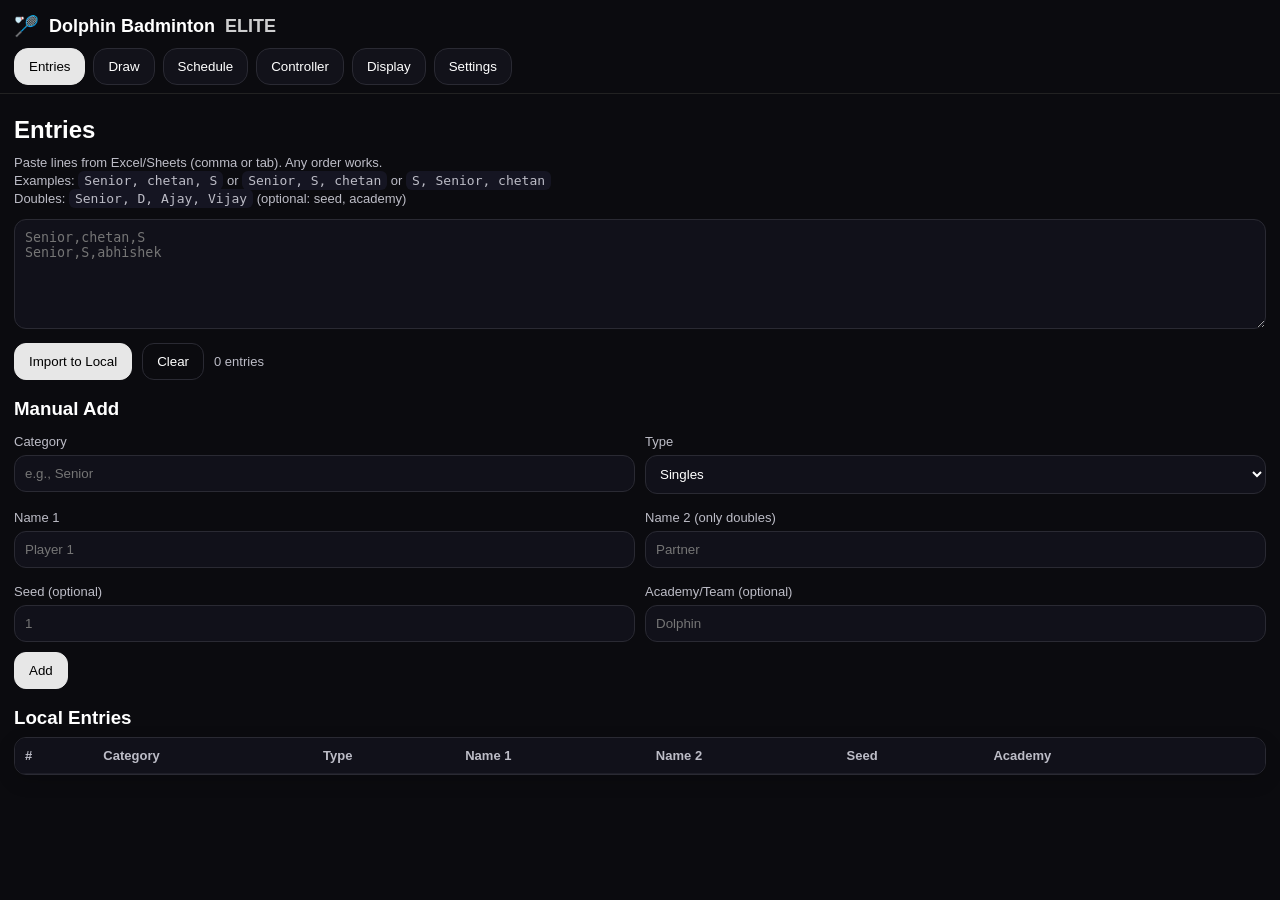
<file: index.html>
<!doctype html>
<html lang="en">
<head>
<meta charset="utf-8"/>
<meta name="viewport" content="width=device-width,initial-scale=1"/>
<title>Dolphin Badminton ELITE</title>
<link rel="stylesheet" href="styles.css"/>
<meta http-equiv="Cache-Control" content="no-cache, no-store, must-revalidate"/>
<meta http-equiv="Pragma" content="no-cache"/>
<meta http-equiv="Expires" content="0"/>

<script>
  // v10 Ultra-stable: remove any old service worker caches from previous versions
  if ('serviceWorker' in navigator) {
    navigator.serviceWorker.getRegistrations().then(function(regs){
      regs.forEach(function(r){ r.unregister(); });
    });
  }
</script>

</head>
<body>
<header class="top">
  <div class="brand">Dolphin Badminton <span>ELITE</span></div>
  <nav class="tabs">
    <button data-tab="entries" class="active">Entries</button>
    <button data-tab="draw">Draw</button>
    <button data-tab="schedule">Schedule</button>
    <button data-tab="controller">Controller</button>
    <button data-tab="display">Display</button>
    <button data-tab="settings">Settings</button>
  </nav>
</header>

<main>
<section id="entries" class="tab active">
  <h2>Entries</h2>
  <div class="hint">
    Paste lines from Excel/Sheets (comma or tab). Any order works.<br/>
    Examples: <code>Senior, chetan, S</code> or <code>Senior, S, chetan</code> or <code>S, Senior, chetan</code><br/>
    Doubles: <code>Senior, D, Ajay, Vijay</code> (optional: seed, academy)
  </div>

  <textarea id="pasteBox" placeholder="Senior,chetan,S&#10;Senior,S,abhishek"></textarea>
  <div class="row">
    <button id="btnImportLocal">Import to Local</button>
    <button id="btnClearEntries" class="ghost">Clear</button>
    <div class="stat" id="statEntries">0 entries</div>
  </div>

  <h3>Manual Add</h3>
  <div class="grid2">
    <div>
      <label>Category</label>
      <input id="manCategory" placeholder="e.g., Senior"/>
    </div>
    <div>
      <label>Type</label>
      <select id="manType">
        <option value="S">Singles</option>
        <option value="D">Doubles</option>
      </select>
    </div>
    <div>
      <label>Name 1</label>
      <input id="manName1" placeholder="Player 1"/>
    </div>
    <div>
      <label>Name 2 (only doubles)</label>
      <input id="manName2" placeholder="Partner"/>
    </div>
    <div>
      <label>Seed (optional)</label>
      <input id="manSeed" placeholder="1"/>
    </div>
    <div>
      <label>Academy/Team (optional)</label>
      <input id="manAcademy" placeholder="Dolphin"/>
    </div>
  </div>
  <div class="row">
    <button id="btnManualAdd">Add</button>
  </div>

  <h3>Local Entries</h3>
  <div class="tableWrap">
    <table id="tblEntries">
      <thead>
        <tr><th>#</th><th>Category</th><th>Type</th><th>Name 1</th><th>Name 2</th><th>Seed</th><th>Academy</th><th></th></tr>
      </thead>
      <tbody></tbody>
    </table>
  </div>
</section>

<section id="draw" class="tab">
  <h2>Draw</h2>
  <div class="grid3">
    <div>
      <label>Category</label>
      <select id="drawCategory"></select>
    </div>
    <div>
      <label>Format</label>
      <select id="drawFormat">
        <option value="KO">Knockout</option>
        <option value="RR">Round Robin</option>
      </select>
    </div>
    <div>
      <label>Protected teams (comma) - optional</label>
      <input id="protectedTeams" placeholder="Rewa,Sagar,Gwalior,Ujjain"/>
    </div>
  </div>
  <div class="row">
    <button id="btnGenerateDraw">Generate</button>
    <button id="btnPrintBracket" class="ghost">Print Bracket</button>
    <button id="btnSaveMatches" class="ghost">Save matches → Schedule</button>
    <div class="stat" id="statMatches">0 matches</div>
  </div>
  <div class="split">
    <div>
      <h3>Draw Output</h3>
      <div id="drawOutput" class="panel"></div>
      <div class="panel bracketWrap" id="bracketOutput" style="margin-top:10px"></div>
    </div>
    <div>
      <h3>Matches</h3>
      <div id="matchesOutput" class="panel"></div>
    </div>
  </div>
</section>

<section id="schedule" class="tab">
  <h2>Schedule</h2>
  <div class="hint">First generate matches in <b>Draw</b> and click <b>Save matches → Schedule</b>.</div>

  <div class="grid3">
    <div>
      <label>Match duration (minutes)</label>
      <input id="schDuration" type="number" value="45"/>
    </div>
    <div>
      <label>Gap (minutes)</label>
      <input id="schGap" type="number" value="5"/>
    </div>
    <div>
      <label>Courts (comma names)</label>
      <input id="schCourts" value="Court-1,Court-2,Court-3,Court-4"/>
    </div>
    <div>
      <label>Venue / Location (optional)</label>
      <input id="schVenue" placeholder="e.g., Dolphin Badminton Academy"/>
    </div>
    <div>
      <label>Session 1 (start-end)</label>
      <input id="schS1" value="10:00-13:00"/>
    </div>
    <div>
      <label>Session 2 (start-end)</label>
      <input id="schS2" value="15:00-21:00"/>
    </div>
    <div>
      <label>Start date (YYYY-MM-DD)</label>
      <input id="schDate" placeholder="2026-02-14"/>
    </div>
  </div>

  <div class="row">
    <button id="btnGenerateSchedule">Generate Schedule</button>
    <button id="btnClearSchedule" class="ghost">Clear schedule</button>
    <div class="stat" id="statSchedule">0 scheduled</div>
  </div>

  <div class="panel" id="scheduleOutput"></div>
</section>

<section id="controller" class="tab">
  <h2>Controller</h2>
  <div class="grid2">
    <div>
      <label>Match</label>
      <select id="ctlMatch"></select>
    </div>
    <div>
      <label>Scan/Share display</label>
      <div class="row">
        <button id="btnCtlQR" class="ghost">Show QR</button>
        <span class="muted" id="ctlLink"></span>
      </div>
    </div>
  </div>

  <div class="scoreboard">
    <div class="team">
      <div class="name" id="p1Name">Player 1</div>
      <div class="score" id="p1Score">0</div>
      <div class="row">
        <button data-side="1" data-delta="1">+1</button>
        <button data-side="1" data-delta="-1" class="ghost">-1</button>
      </div>
    </div>
    <div class="team">
      <div class="name" id="p2Name">Player 2</div>
      <div class="score" id="p2Score">0</div>
      <div class="row">
        <button data-side="2" data-delta="1">+1</button>
        <button data-side="2" data-delta="-1" class="ghost">-1</button>
      </div>
    </div>
  </div>

  <div class="row">
    <button id="btnSwap" class="ghost">Swap</button>
    <button id="btnResetScore" class="ghost">Reset</button>
  </div>

  <div class="panel">
    <div id="qrBox"></div>
  </div>
</section>

<section id="display" class="tab">
  <h2>Big Display</h2>
  <div class="hint">Open on TV/Laptop: <code>display.html?m=ID</code> (use Controller → QR).</div>
  <div class="row">
    <a class="btn" id="btnOpenDisplay" target="_blank" rel="noopener">Open Display</a>
    <button id="btnDispQR" class="ghost">Show QR</button>
  </div>
  <div class="panel"><div id="dispQR"></div></div>
</section>

<section id="settings" class="tab">
  <h2>Settings</h2>
  <div class="hint">Offline-first. Data stored in your browser (LocalStorage). For Sheets import use “Publish to web → CSV”.</div>
  <div class="row">
    <button id="btnExportJSON">Export Backup</button>
    <input id="fileImportJSON" type="file" accept="application/json"/>
    <button id="btnImportJSON" class="ghost">Import Backup</button>
  </div>
</section>
</main>

<script src="qrcode.min.js"></script>
<script src="app.js"></script>
</body>
</html>
</file>
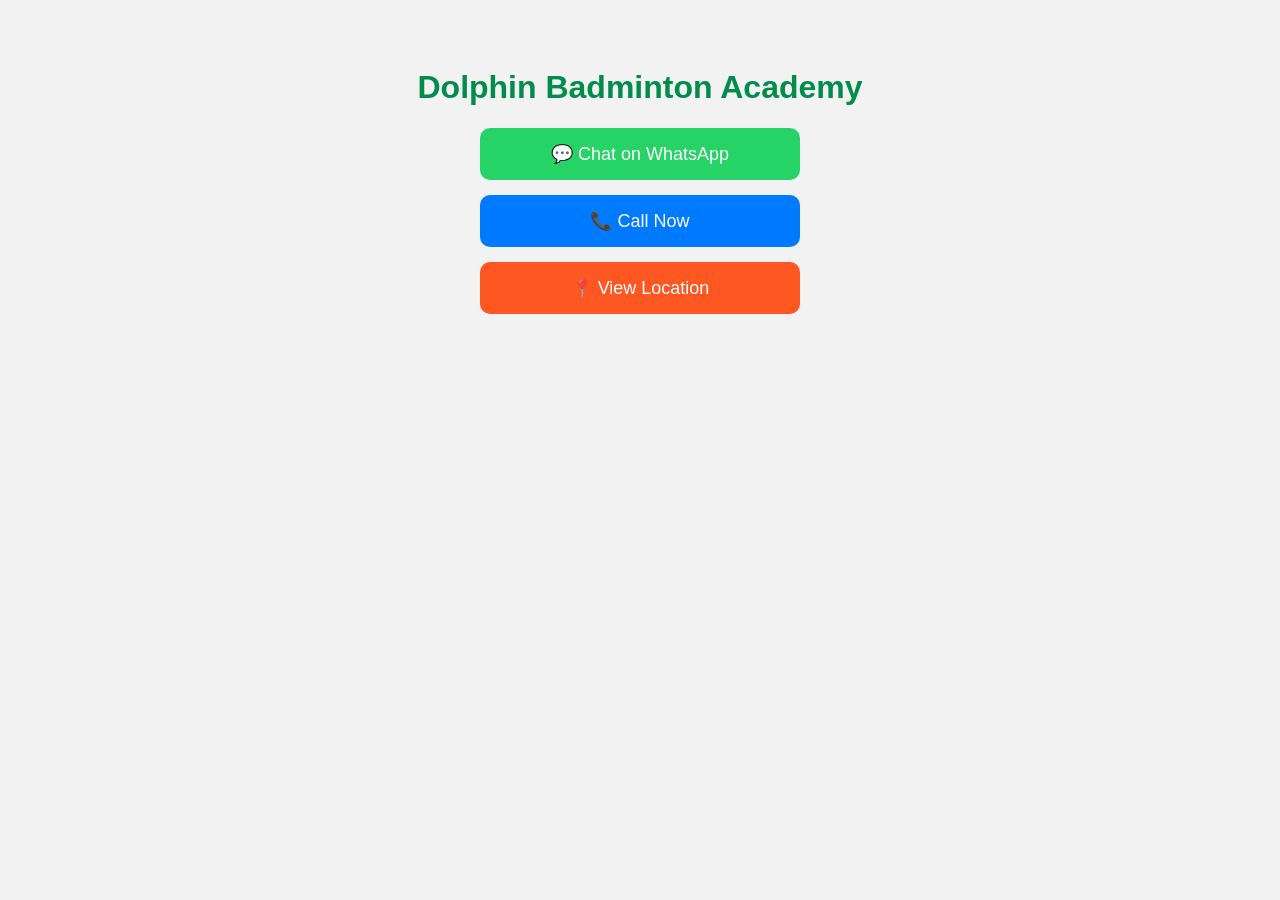
<file: contact.html>
<!DOCTYPE html>
<html>
<head>
<meta name="viewport" content="width=device-width, initial-scale=1">
<title>Dolphin Badminton Academy</title>
<style>
body{
font-family:Arial;
text-align:center;
background:#f2f2f2;
padding:40px;
}
h1{color:#008c4a;}
button{
display:block;
width:80%;
max-width:320px;
margin:15px auto;
padding:15px;
font-size:18px;
border-radius:10px;
border:none;
color:white;
}
.whatsapp{background:#25D366;}
.call{background:#007bff;}
.location{background:#ff5722;}
</style>
</head>

<body>

<h1>Dolphin Badminton Academy</h1>

<button class="whatsapp" onclick="location.href='https://wa.me/919685444944'">
💬 Chat on WhatsApp
</button>

<button class="call" onclick="location.href='tel:+919685444944'">
📞 Call Now
</button>

<button class="location" onclick="location.href='https://maps.app.goo.gl/m4gVLPQ3R6vcqYfv8'">
📍 View Location
</button>

</body>
</html>
</file>
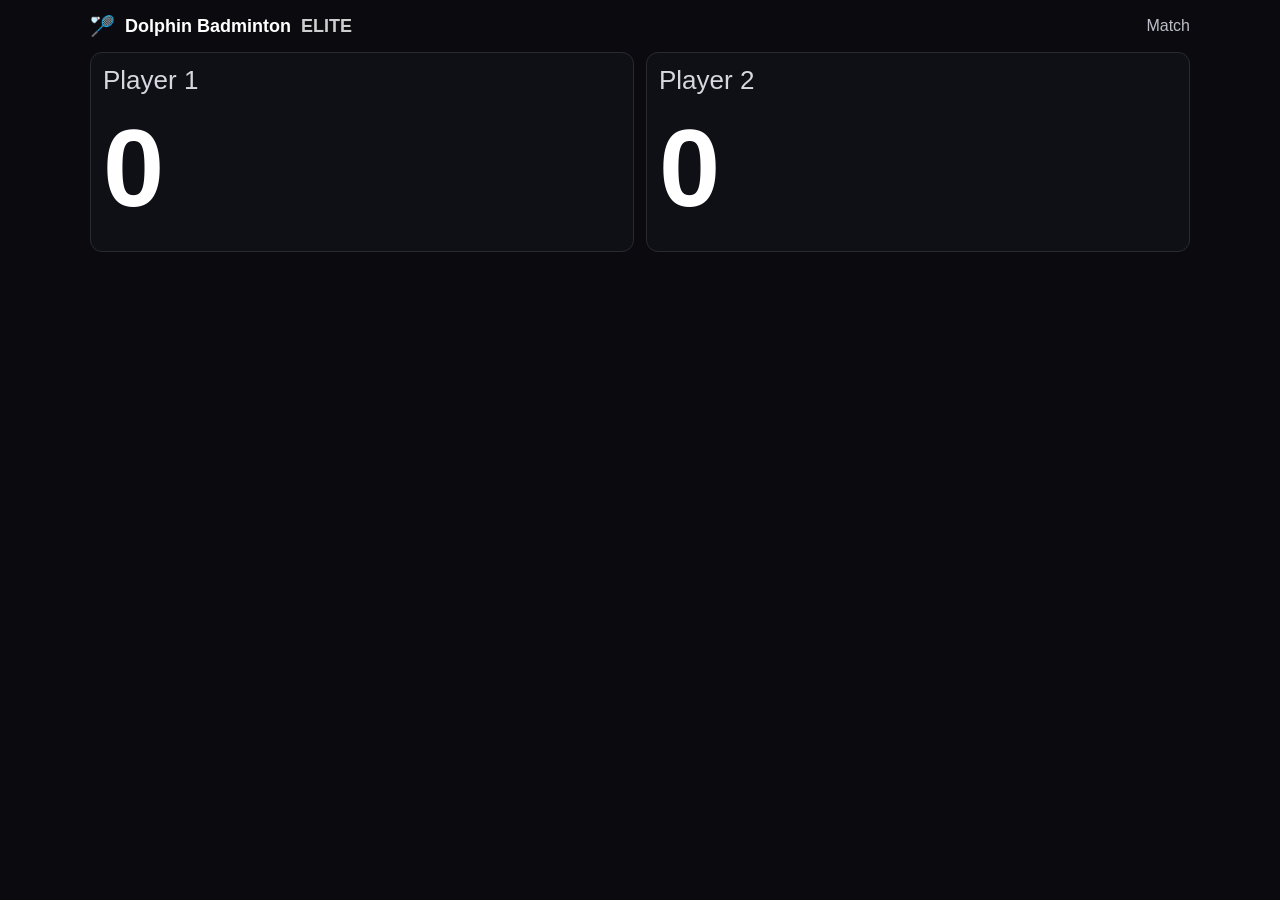
<file: display.html>
<!doctype html>
<html lang="en">
<head>
<meta charset="utf-8"/>
<meta name="viewport" content="width=device-width,initial-scale=1"/>
<title>Dolphin ELITE Display</title>
<link rel="stylesheet" href="styles.css"/>
<style>
body{padding:14px}
.big{max-width:1100px;margin:0 auto}
.hdr{display:flex;justify-content:space-between;align-items:center;margin-bottom:14px}
.tag{color:#bdbdc7}
.big .scoreboard .score{font-size:110px}
.big .name{font-size:26px}
</style>
</head>
<body>
<div class="big">
  <div class="hdr">
    <div class="brand">Dolphin Badminton <span>ELITE</span></div>
    <div class="tag" id="matchTag">Match</div>
  </div>
  <div class="scoreboard">
    <div class="team">
      <div class="name" id="dP1">Player 1</div>
      <div class="score" id="dS1">0</div>
    </div>
    <div class="team">
      <div class="name" id="dP2">Player 2</div>
      <div class="score" id="dS2">0</div>
    </div>
  </div>
</div>

<script>
(function(){
  function getParam(name){
    var m=location.search.match(new RegExp("[?&]"+name+"=([^&]+)"));
    return m?decodeURIComponent(m[1]):"";
  }
  var mid=getParam("m")||"";
  document.getElementById("matchTag").textContent = mid?("Match: "+mid):"Match";

  function load(){
    try{
      var all=JSON.parse(localStorage.getItem("dolphin_state")||"{}");
      var match=(all.scores && all.scores[mid]) ? all.scores[mid] : null;
      if(match){
        document.getElementById("dP1").textContent = match.p1||"Player 1";
        document.getElementById("dP2").textContent = match.p2||"Player 2";
        document.getElementById("dS1").textContent = match.s1||0;
        document.getElementById("dS2").textContent = match.s2||0;
      }
    }catch(e){}
  }
  window.addEventListener("storage", load);
  setInterval(load, 700);
  load();
})();
</script>
</body>
</html>
</file>
<file: styles.css>
*{box-sizing:border-box}
body{margin:0;background:#0b0b0f;color:#fff;font-family:-apple-system,BlinkMacSystemFont,Segoe UI,Roboto,Arial}
.top{padding:14px 14px 8px;border-bottom:1px solid #222;position:sticky;top:0;background:#0b0b0f;z-index:10}
.brand{font-weight:800;font-size:18px}
.brand span{opacity:.8}
.tabs{display:flex;flex-wrap:wrap;gap:8px;margin-top:10px}
.tabs button{border:1px solid #2a2a33;background:#12121a;color:#fff;border-radius:14px;padding:10px 14px;cursor:pointer}
.tabs button.active{background:#e7e7e7;color:#000;border-color:#e7e7e7}
main{padding:14px}
.tab{display:none}
.tab.active{display:block}
h2{margin:8px 0 10px}
h3{margin:18px 0 8px}
.hint{color:#bdbdc7;font-size:13px;line-height:1.4;margin:8px 0 10px}
code{background:#151522;padding:2px 6px;border-radius:6px}
textarea,input,select{width:100%;background:#11111a;color:#fff;border:1px solid #2a2a33;border-radius:12px;padding:10px}
textarea{min-height:110px}
.row{display:flex;gap:10px;align-items:center;margin:10px 0;flex-wrap:wrap}
button,.btn{border:1px solid #e7e7e7;background:#e7e7e7;color:#000;border-radius:12px;padding:10px 14px;cursor:pointer;text-decoration:none;display:inline-block}
button.ghost{background:transparent;color:#fff;border:1px solid #2a2a33}
.stat{color:#bdbdc7;font-size:13px}
.grid2{display:grid;grid-template-columns:repeat(2,minmax(0,1fr));gap:10px}
.grid3{display:grid;grid-template-columns:repeat(3,minmax(0,1fr));gap:10px}
@media(max-width:820px){.grid2,.grid3{grid-template-columns:1fr}}
label{display:block;margin:6px 0 6px;color:#bdbdc7;font-size:13px}
.tableWrap{overflow:auto;border:1px solid #2a2a33;border-radius:12px}
table{width:100%;border-collapse:collapse;font-size:13px}
th,td{padding:10px;border-bottom:1px solid #1e1e28;white-space:nowrap}
th{color:#bdbdc7;text-align:left;background:#11111a}
.panel{border:1px solid #2a2a33;border-radius:12px;padding:12px;background:#0f0f16;min-height:60px}
.split{display:grid;grid-template-columns:1fr 1fr;gap:10px}
@media(max-width:980px){.split{grid-template-columns:1fr}}
.scoreboard{display:grid;grid-template-columns:1fr 1fr;gap:12px;margin-top:10px}
.team{border:1px solid #2a2a33;border-radius:12px;padding:12px;background:#0f0f16}
.name{color:#d7d7df;font-size:16px;margin-bottom:6px}
.score{font-size:54px;font-weight:900;margin:8px 0}
.muted{color:#bdbdc7;font-size:13px}

/* v6 UI polish + bracket + print */
:root{--border:#262633;--muted:#bdbdc7;--accent:#7cf}
.tabs button{transition:transform .08s ease, background .2s ease, border-color .2s ease}
.tabs button:active{transform:scale(.98)}
button,.btn{transition:transform .08s ease}
button:active,.btn:active{transform:scale(.98)}
.panel{box-shadow:0 6px 18px rgba(0,0,0,.25)}
.tableWrap{box-shadow:0 6px 18px rgba(0,0,0,.18)}
.brand{display:flex;align-items:center;gap:10px}
.brand:before{content:"🏸";font-size:20px}
/* Bracket */
.bracketWrap{overflow:auto;padding:10px}
.bracket{display:flex;gap:26px;align-items:flex-start}
.round{min-width:240px}
.roundTitle{color:var(--muted);font-size:13px;margin:6px 0 10px}
.matchCard{border:1px solid var(--border);background:linear-gradient(180deg,#0f0f16,#0c0c12);border-radius:12px;margin:10px 0;padding:10px}
.matchLine{display:flex;justify-content:space-between;gap:10px;padding:6px 8px;border-radius:10px;border:1px solid #1e1e28}
.matchLine + .matchLine{margin-top:6px}
.matchName{white-space:nowrap;overflow:hidden;text-overflow:ellipsis}
.badge{font-size:11px;color:#000;background:var(--accent);padding:2px 8px;border-radius:999px}
.connector{height:14px;border-left:2px solid #2f2f40;margin-left:50%;opacity:.8}
@media print{
  body{background:#fff;color:#000}
  .top, .tabs, .hint, #btnSaveMatches, #btnGenerateDraw, #btnPrintBracket, #btnImportLocal, #btnManualAdd, #btnGenerateSchedule, #btnClearSchedule, #btnClearEntries, #btnCtlQR, #btnDispQR, #btnOpenDisplay, #btnExportJSON, #btnImportJSON, #fileImportJSON{display:none !important}
  .panel, .matchCard{box-shadow:none}
  .tab{display:block !important}
  .tab:not(#draw){display:none !important}
  .bracketWrap{overflow:visible}
  .matchCard{background:#fff;border:1px solid #999}
  .badge{border:1px solid #000;background:#fff;color:#000}
}

#scheduleOutput tbody tr{cursor:pointer}
#scheduleOutput tbody tr:hover{background:#141422}

/* v8 BWF-style horizontal bracket (light cards like screenshot) */
.bwfBracketWrap{background:#f3f4f6;border-radius:14px;padding:14px;overflow:auto}
.bwfBracket{display:flex;gap:34px;align-items:flex-start}
.bwfRound{min-width:320px}
.bwfRoundTitle{font-size:34px;font-weight:700;color:#111;margin:6px 0 16px;letter-spacing:.2px}
.bwfMatch{position:relative;background:#fff;border:1px solid #e5e7eb;border-radius:16px;margin:16px 0;padding:16px 16px 12px;box-shadow:0 10px 22px rgba(0,0,0,.08)}
.bwfRow{display:flex;align-items:center;justify-content:space-between;gap:10px}
.bwfLeft{display:flex;align-items:center;gap:10px;min-width:0}
.bwfSeed{width:34px;height:34px;border-radius:10px;background:#f1f5f9;border:1px solid #e2e8f0;display:flex;align-items:center;justify-content:center;font-weight:700;color:#334155;flex:0 0 auto}
.bwfName{font-size:18px;font-weight:700;color:#0f172a;white-space:nowrap;overflow:hidden;text-overflow:ellipsis}
.bwfName.muted{font-weight:500;color:#64748b}
.bwfScore{font-size:20px;font-weight:800;color:#0f172a;letter-spacing:.5px;white-space:nowrap}
.bwfMeta{margin-top:10px;font-size:14px;color:#64748b;display:flex;align-items:center;gap:12px}
.bwfDot{width:12px;height:12px;border-radius:999px;background:#22c55e;display:inline-block;flex:0 0 auto}
.bwfDot.off{background:transparent;border:2px solid #cbd5e1}
.bwfDivider{height:1px;background:#e5e7eb;margin:10px 0}
.bwfConnRight:after{
  content:"";position:absolute;right:-34px;top:50%;width:34px;height:2px;background:#cbd5e1
}
.bwfConnDown:before{
  content:"";position:absolute;right:-34px;top:50%;width:2px;height:80px;background:#cbd5e1
}
.bwfConnUp:before{
  content:"";position:absolute;right:-34px;top:calc(50% - 80px);width:2px;height:80px;background:#cbd5e1
}
/* print */
@media print{
  .bwfBracketWrap{background:#fff;padding:0}
  .bwfRoundTitle{font-size:24px}
  .bwfMatch{box-shadow:none}
}

/* v9 security */
#settingsOutput h2{margin-top:0}
</file>
